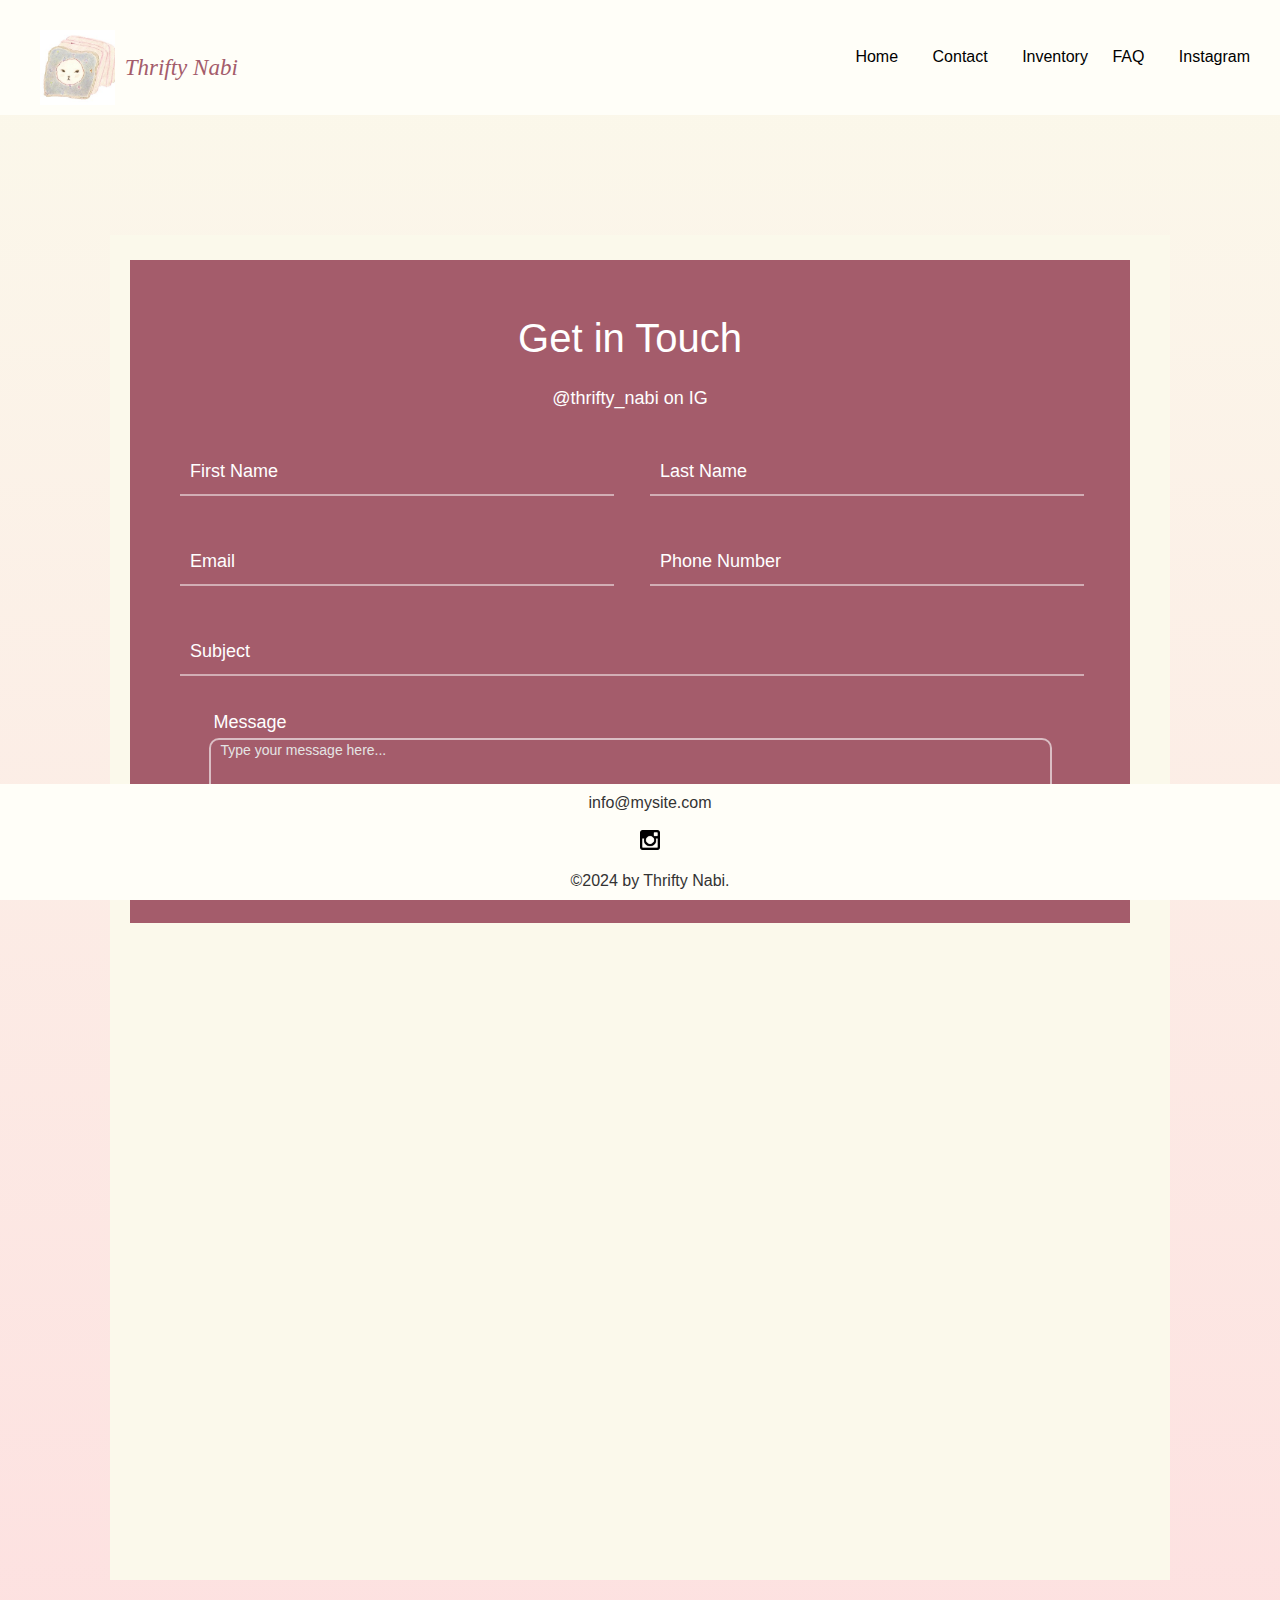
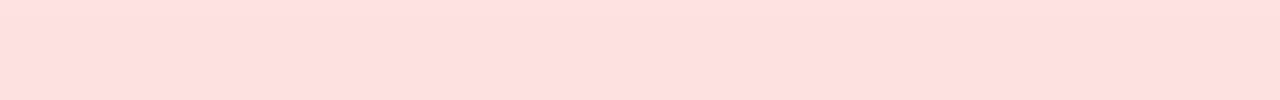
<file: contact.html>
<!DOCTYPE html>
<html lang="en">
    <head>
        <meta charset="UTF-8">
        <meta name="viewport" content="width=device-width, initial-scale=1.0">
        <link rel="stylesheet" href="style.css">
        <title>Programming</title>
      </head>
      <body>
        <header>
          <div class="logo-container">
            <img src= "photos/logowobg.jpg" alt="Logo" class="logo-image">
            <span class="logo-text"><i>Thrifty Nabi</i></span>
          </div>
      
          <div class="navigation">
            <a href="main_page.html" class="nav-item">Home</a>
            <a href="contact.html" class="nav-item">Contact</a>
            <div class="dropdown">
              <button class="dropbtn nav-item">Inventory</button>
              <div class="dropdown-content">
                <a href="inventory.html">All Items</a>
                <a href="mens.html">Mens Category</a>
                <a href="women.html">Womens Category</a>
                <a href="accessories.html">Accessories</a>
              </div>
            </div>
            <a href="FAQ.html" class="nav-item">FAQ</a>
            <a href="https://www.instagram.com/thrifty_nabi/" target="_blank" class="nav-item">Instagram</a>
          </div>
        </header>

    <main>
        <section class="container">
            
            <!--Edit the mailto if desired thanks-->
            <form method="post" action="mailto:csrdelacruz@mymail.mapua.edu.ph" autocomplete="on">
                <h1>Get in Touch</h1>
                <p style="text-align: center;">@thrifty_nabi on IG</p>
                <section class="formrow">
                    <div class="personal">
                        <input type="text" required name="first name" size=15  maxlength="30">
                         <label>First Name</label>
                    </div>
                    <div class="personal">
                         <input type="text" required name="last name" size=15  maxlength="30">
                        <label>Last Name</label>
                    </div>
                </section>
                <section class="formrow">
                    <div class="personal">
                        <input type="email" required name="username" size=15  maxlength="30">
                        <label>Email</label>
                    </div>
                    <div class="personal">
                        <input type="number" required name="phonenumber" size=11  maxlength="13">
                        <label>Phone Number</label>
                    </div>
                </section> 
                <section class="formrow">
                    <div class="personal">
                        <input type="text" required name="subject" size=15  maxlength="30">
                         <label>Subject</label>
                    </div>
                </section>
                <section class="formrow">
                    <div class="lastrow">
                        <p>Message</p>
                        <textarea rows=5   cols=100 id="suggest" placeholder="Type your message here..."></textarea>
                    </div>
                </section>
                <div class="final">
                    <input type="submit" value="Submit" class="submit">
                    <input type="reset" value="Reset" class="submit"> 
                </div> 
            </form>
            
            <br>
            <br>

            <div class="map">
                <iframe src="https://www.google.com/maps/embed?pb=!1m18!1m12!1m3!1d3861.5718178410852!2d121.01244627510555!3d14.566461385915861!2m3!1f0!2f0!3f0!3m2!1i1024!2i768!4f13.1!3m3!1m2!1s0x3397c9080e6f2abd%3A0x1d5b9be15aad02!2sMap%C3%BAa%20University%20Makati!5e0!3m2!1sen!2sph!4v1706626085485!5m2!1sen!2sph" width="600" height="600" style="border:0;" allowfullscreen="" loading="lazy" referrerpolicy="no-referrer-when-downgrade"></iframe>
            </div>
        </section>
            
            
            
    </main>

    <footer>
        info@mysite.com
        <br>
        <br>
        <a href="https://www.instagram.com/thrifty_nabi/" target="_blank" class="nav-item"><img src="photos/instagram.png" alt="instagram" style="width:20px;height:20px;"></a>
        <br>
        <br>
        ©2024 by Thrifty Nabi.
    </footer>
</body>
</html>
</file>
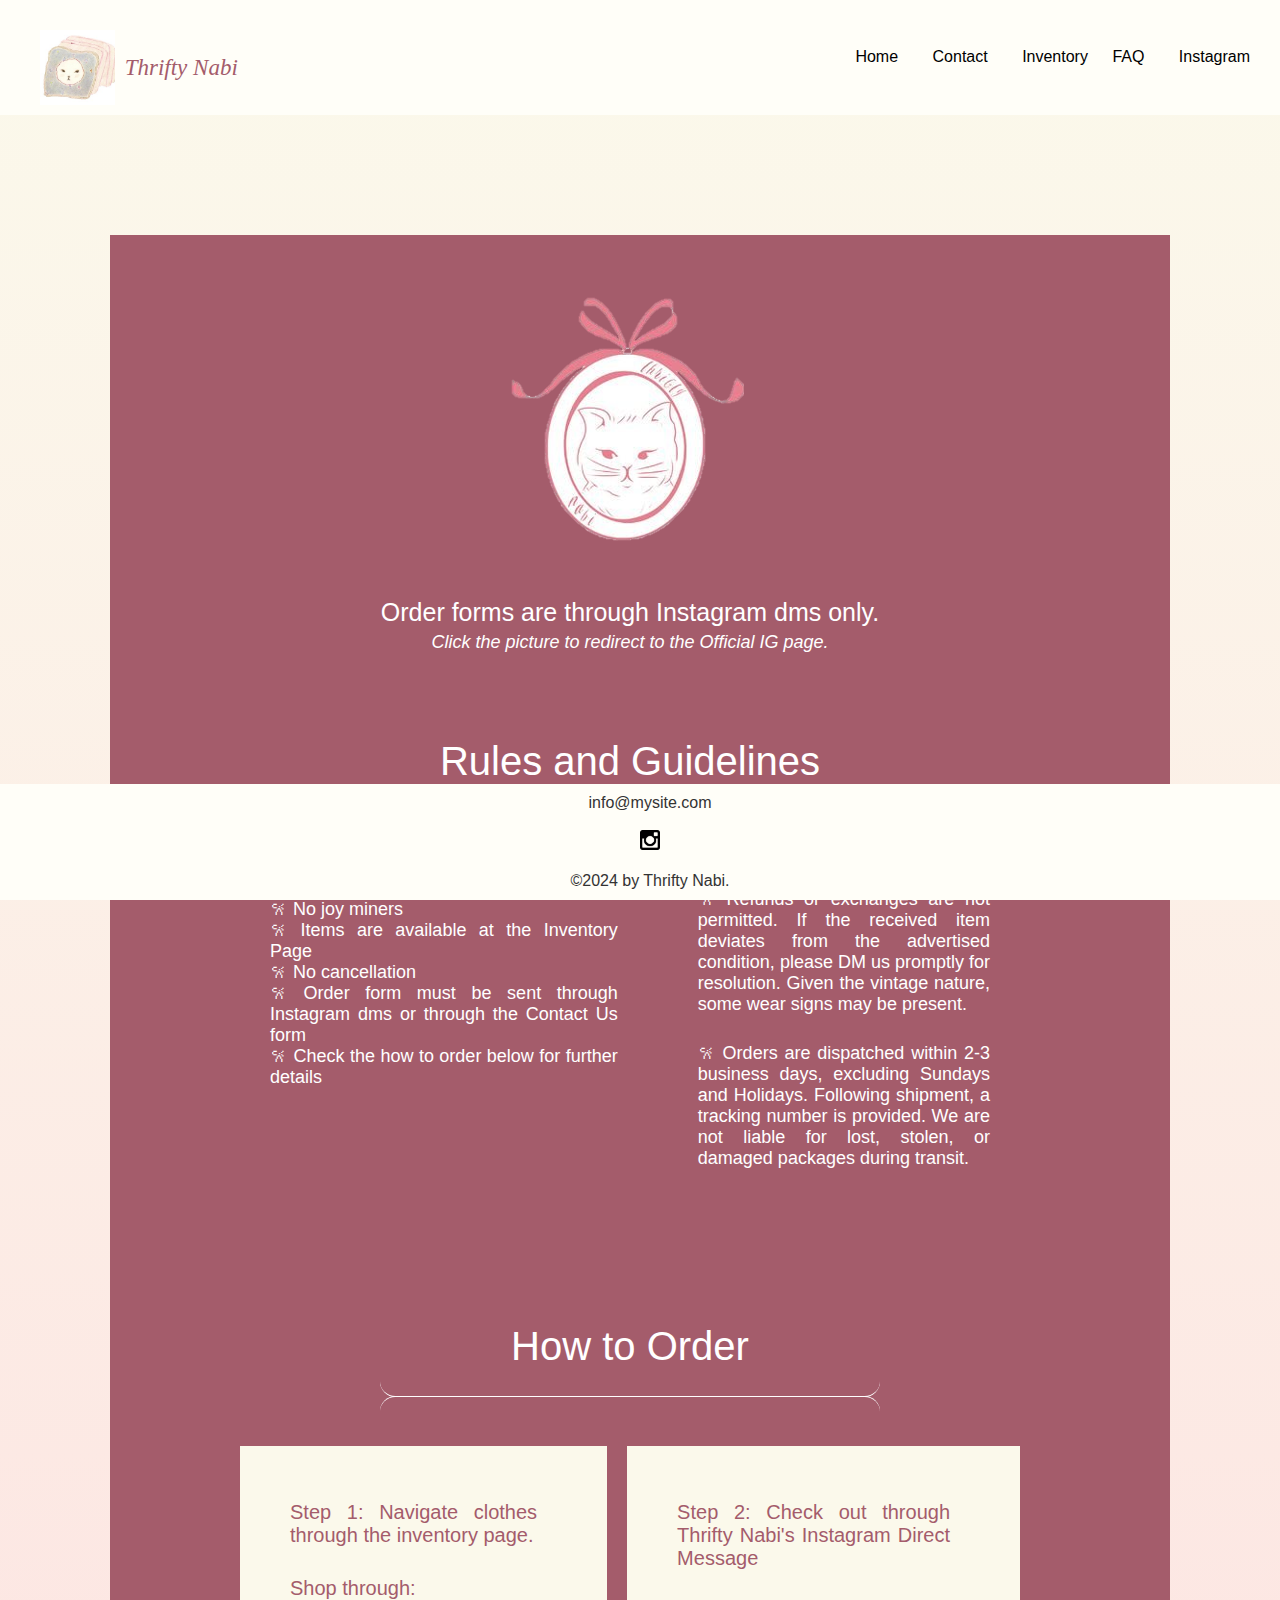
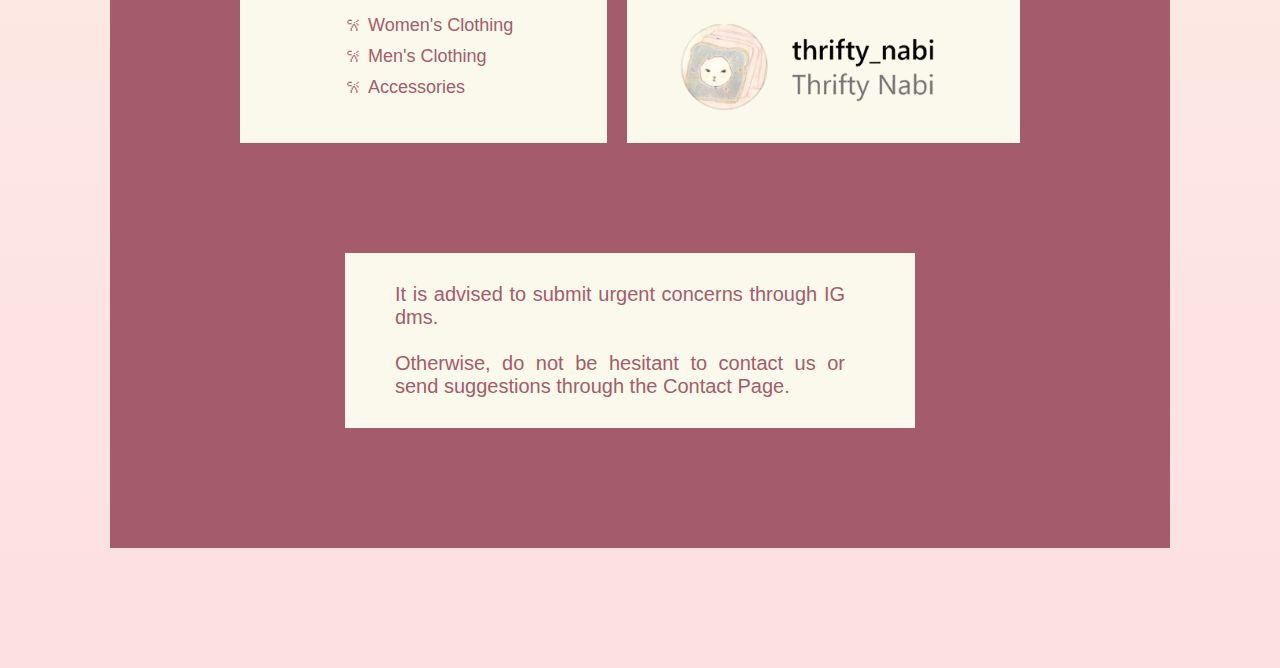
<file: FAQ.html>
<!DOCTYPE html>
<html lang="en">
<head>
    <meta charset="UTF-8">
    <meta name="viewport" content="width=device-width, initial-scale=1.0">
    <link rel="stylesheet" href="style.css">

    <title>Thrifty Nabi</title>
    <head>
        <meta charset="UTF-8">
        <meta name="viewport" content="width=device-width, initial-scale=1.0">
        <link rel="stylesheet" href="style.css">
        <title>Navigation Bar</title>
      </head>
      <body>
        <header>
          <div class="logo-container">
            <img src= "photos/logowobg.jpg" alt="Logo" class="logo-image">
            <span class="logo-text"><i>Thrifty Nabi</i></span>
          </div>
      
          <div class="navigation">
            <a href="main_page.html" class="nav-item">Home</a>
            <a href="contact.html" class="nav-item">Contact</a>
            <div class="dropdown">
              <button class="dropbtn nav-item">Inventory</button>
              <div class="dropdown-content">
                <a href="inventory.html">All Items</a>
                <a href="mens.html">Mens Category</a>
                <a href="women.html">Womens Category</a>
                <a href="accessories.html">Accessories</a>
              </div>
            </div>
            <a href="FAQ.html" class="nav-item">FAQ</a>
            <a href="https://www.instagram.com/thrifty_nabi/" target="_blank" class="nav-item">Instagram</a>
          </div>
        </header>

        <main>
          <section class="container2">
              <div>
                  <a href="https://www.instagram.com/thrifty_nabi/" target="_blank"><img src="photos/watermark.png" alt="Instagram Page" id="imgan"></a>
                  <p style="text-align: center; font-size: 25px; margin-bottom: 0;">Order forms are through Instagram dms only.</p>
                  <p style="text-align: center; margin-top: 5px;"><i>Click the picture to redirect to the Official IG page.</i></p>
              </div>
  
              <br>
              <br>
  
              <h1>Rules and Guidelines</h1>
              <hr>
              <section class="rules">
                  <div>
                      <ul>
                          <li>𐙚 No joy miners</li>
                          <li>𐙚 Items are available at the Inventory Page</li>
                          <li>𐙚 No cancellation</li>
                          <li>𐙚 Order form must be sent through Instagram dms or through the Contact Us form</li>
                          <li>𐙚 Check the how to order below for further details</li>
                      </ul>
                  </div>
                  <div>
                      <p>𐙚 Refunds or exchanges are not permitted. If the received item deviates from the advertised condition, please DM us promptly for resolution. Given the vintage nature, some wear signs may be present.</p>
                      <p>𐙚 Orders are dispatched within 2-3 business days, excluding Sundays and Holidays. Following shipment, a tracking number is provided. We are not liable for lost, stolen, or damaged packages during transit.</p>
                  </div>
              </section>
  
              <h1>How to Order</h1>
              <hr>
              <section class="rules">
                <div class="container">
                  <p>Step 1: Navigate clothes through the inventory page.</p>
                  <p>Shop through:</p>  
                  <ul class="container">
                      <li><a href="women.html">𐙚 Women's Clothing</a></li>
                      <li><a href="mens.html">𐙚 Men's Clothing</a> </li>
                      <li><a href="accessories.html">𐙚 Accessories</a></li>
                  </ul>
                </div>
                <div class="container">
                  <p>Step 2: Check out through Thrifty Nabi's Instagram Direct Message</p>
                  <br>
                  <a href="https://www.instagram.com/thrifty_nabi/" target="_blank"><img src="photos/IG page.png" id="ig"></a> 
                </div>
              </section>
              <section class="rules">
                <div class="container" style="margin-top: 0; padding-top: 0;">
                  <p>It is advised to submit urgent concerns through IG dms.
                    <br>
                    <br>
                    Otherwise, do not be hesitant to contact us or send suggestions through the <a href="contact.html" class="contact">Contact Page.</a>
                  </p>
                </div>
              </section>
              

                  
          </section>
          
      </main>

    <footer>
        info@mysite.com
        <br>
        <br>
        <a href="https://www.instagram.com/thrifty_nabi/" target="_blank" class="nav-item"><img src="photos/instagram.png" alt="instagram" style="width:20px;height:20px;"></a>
        <br>
        <br>
        ©2024 by Thrifty Nabi.
    </footer>
</body>
</html>
</file>
<file: style.css>
body {
    display: grid;
    grid-template-columns: 1fr;
    margin: 0;
    position: relative;
    margin-top: 60px;
  }
  
  .logo-container {
    display: flex;
    align-items: center;
    justify-content: flex-start;
    text-align: left;
    position: relative;
    margin-top: 20px;
    margin-left: 30px;
  }
  
  .logo-image {
    width: 20%;
    height: auto;
    object-fit: cover;
    margin-right: 10px;
  }
  
  .logo-text {
    font-size: 1.44em;
    color: #a45c6b;
    font-family: serif, sans-serif;
  }
  
  .navigation a {
    color: black;
    text-decoration: none;
    margin-right: 10px;
    padding: 5px 10px;
    transition: background-color 0.3s;
    border-radius: 5px;
    background-color: transparent;
    position: relative;
  }
  
  .navigation a:hover {
    background-color: rgba(0, 0, 0, 0.2);
    color: white;
  }

  .dropbtn {
    background-color: #fffef8;
    color: black;
    padding: 5px 10px;
    font-size: 16px;
    border: none;
  }

  .dropdown {
    position: relative;
    display: inline-block;
    
  }
  
  .dropdown-content {
    display: none;
    position: absolute;
    background-color: #f1f1f1;
    min-width: 160px;
    box-shadow: 0px 8px 16px 0px rgba(0,0,0,0.2);
    z-index: 1;
  }

  .dropdown-content a {
    color: black;
    padding: 5px 10px;
    text-decoration: none;
    display: block;
  }

  .dropdown-content a:hover {background-color: #ddd;}

  .dropdown:hover .dropdown-content {display: block;}

  .dropdown:hover .dropbtn {background-color: rgba(0,0,0,0.2);}
 
  body::before {
    content: '';
    position: absolute;
    top: 0;
    left: 0;
    right: 0;
    height: 10px;
    background-color: #800080;
    z-index: -1;
  }
  
  .image-container {
    display: flex;
    justify-content: center;
    margin-top: 100px;
  }
  
  .image {
    width: 100%;
    max-width: 500  px;
    height: auto;
  }

  .navbar {
    /* Add the purple line */
    border-top: 5px solid #a45c6b
    ;
  }



header {
  display: flex;
  justify-content: space-between;
  align-items: center;
  padding: 10px 0;
}

form {
    background-color: #A45C6B;
    color: white;
    padding: 30px;
}

.container {
    max-width: 1000px;
    background-color: #fbf9eb;
    padding: 25px 40px 10px 20px;
    margin: 20px auto;
    font-size: 18px;
}

.formrow {
       display: flex;
       align-items: center;
       justify-content: space-around;
       min-height: 10vh;
}

.personal {
    width: 100%;
    height: 40px;
    margin: 5px 20px;
    position: relative;
  }

.personal input {
    display: block;
    width: 100%;
    height: 100%;
    border: none;
    font-size: 17px;
    background-color: #A45C6B;
    color: #fbf9eb;
    border-bottom: 2px solid rgba(255, 255, 255, 0.5);
  }

.personal label {
    position: absolute;
    pointer-events: none;
    bottom: 10px;
    left: 10px;
    transition: all 0.3s ease;
  }

.personal input:focus ~ label, .personal input:valid ~ label {
    transform: translateY(-30px);
}

.lastrow {
    display: grid;
    padding: 10px; 
}

.lastrow p {
    margin: 5px;
}

textarea {
    font-family: 'Segoe UI', Tahoma, Geneva, Verdana, sans-serif;
    font-size: 14px;
    background-color: #A45C6B;
    border: 2px solid rgba(255, 255, 255, 0.6);
    border-radius: 10px;
    color: #fbf9eb;
    padding-left: 10px;
}

textarea::placeholder {
    color: #e4e4e4;
    margin-left: 10px;
}

.submit  {
    appearance: none;
    font-size: 15px;
    background-color: #fbf9eb;
    font-family: Playfair Display;
    border: none;
    color: #A45C6B;
    padding: 15px 20px;
    text-decoration: none;
    margin: 5px 20px;
    width: 125px;
    cursor: pointer;
    position: relative;
    border-radius: 40px;
}

input[type="submit"]:hover {
    background-color: #D6A0AD;
    color: #fbf9eb;
}

input[type="reset"]:hover {
    background-color: #D6A0AD;
    color: #fbf9eb;
}

.final {
    text-align: center;
}

.map {
    text-align: center;
}

footer {
    background-color: #fffef8;
    padding: 10px;
    text-align: center;
    position: fixed;
    bottom: 0;
    width: 100%;
}

body {
  margin: 0;
  font-family: Playfair Display, 'Arial', sans-serif;
  background: linear-gradient(to bottom, #fbf9eb, #fde0e0);
  color: #333;
}

header {
  background-color: #fffef8;
  padding: 10px;
  display: flex;
  justify-content: space-between;
  align-items: left;
  font-family: 'Arial', sans-serif;
}


#instagram-icon {
  width: 30px; /* Adjust as needed */
  height: 30px; /* Adjust as needed */
}

main {
  text-align: center;
  padding: 20px;
  margin: 80px 20px; /* Adjust as needed */
}

main h3 {
  text-align: justify;
}

main p {
  text-align: justify;
}

main h1 {
  font-weight: normal;
  font-size: 40px;
}

form {
  background-color: #A45C6B;
  color: white;
  padding: 30px;
}

.container {
  max-width: 1000px;
  background-color: #fbf9eb;
  padding: 25px 40px 10px 20px;
  margin: 20px auto;
  font-size: 18px;
}

.formrow {
     display: flex;
     align-items: center;
     justify-content: space-around;
     min-height: 10vh;
}

.personal {
  width: 100%;
  height: 40px;
  margin: 5px 20px;
  position: relative;
}

.personal input {
  display: block;
  width: 100%;
  height: 100%;
  border: none;
  font-size: 17px;
  background-color: #A45C6B;
  color: #fbf9eb;
  border-bottom: 2px solid rgba(255, 255, 255, 0.5);
}

.personal label {
  position: absolute;
  pointer-events: none;
  bottom: 10px;
  left: 10px;
  transition: all 0.3s ease;
}

.personal input:focus ~ label, .personal input:valid ~ label {
  transform: translateY(-30px);
}

.lastrow {
  display: grid;
  padding: 10px; 
}

.lastrow p {
  margin: 5px;
}

textarea {
  font-family: 'Segoe UI', Tahoma, Geneva, Verdana, sans-serif;
  font-size: 14px;
  background-color: #A45C6B;
  border: 2px solid rgba(255, 255, 255, 0.6);
  border-radius: 10px;
  color: #fbf9eb;
  padding-left: 10px;
}

textarea::placeholder {
  color: #e4e4e4;
  margin-left: 10px;
}

.submit  {
  appearance: none;
  font-size: 15px;
  background-color: #fbf9eb;
  font-family: Playfair Display;
  border: none;
  color: #A45C6B;
  padding: 15px 20px;
  text-decoration: none;
  margin: 5px 20px;
  width: 125px;
  cursor: pointer;
  position: relative;
  border-radius: 40px;
}

input[type="submit"]:hover {
  background-color: #D6A0AD;
  color: #fbf9eb;
}

input[type="reset"]:hover {
  background-color: #D6A0AD;
  color: #fbf9eb;
}

.final {
  text-align: center;
}

.map {
  text-align: center;
}

footer {
  background-color: #fffef8;
  padding: 10px;
  text-align: center;
  position: fixed;
  bottom: 0;
  width: 100%;
}




.glide {
  overflow: hidden;
  position: relative;
}

.glide__track {
  transition: transform 0.5s;
}

.glide__slides {
  display: flex;
}

.glide__slide {
  flex: 0 0 auto;
  width: 100%;
  margin-right: 20px;
  border-radius: 8px;
  overflow: hidden;
}

.glide__slide img {
  max-width: 100%;
  height: auto;
  border-radius: 8px;
}
.glide-container {
  width: 100%;
  max-width: 1400px;
  margin: 20px auto;
  margin-top: 50px; /* Add this line */

}

.title-container {
  background-color: #a45c6b
  ;
  padding: 10px;
  text-align: center;
}

.title {
  color: white;
  font-size: 2rem;
  font-weight: bold;
  font-family: 'Roboto', sans-serif; /* Change this to a fancy font */
}

.container3 {
  position: relative;
}

  .slidesGal {
  display: none;
  }

  .prev, .next {
  cursor: pointer;
  position: absolute;
  top: 40%;
  width: auto;
  padding: 16px;
  margin-top: -50px;
  color: white;
  font-weight: bold;
  font-size: 20px;
  border-radius: 0 3px 3px 0;
  user-select: none;
  -webkit-user-select: none;
}

.next {
  right: 0;
  border-radius: 3px 0 0 3px;
}

.numbertext {
  color: #f2f2f2;
  font-size: 12px;
  padding: 8px 12px;
  position: absolute;
  top: 0;
}

.caption-container {
  text-align: center;
  background-color: #222;
  padding: 2px 16px;
  color: white;
}

.row:after {
  content: "";
  display: table;
  clear: both;
}

p.sale {
  text-align: center;
  margin: 0;
  padding-bottom: 7px;
  font-size: 30px;
}

.container4 {
  background-image: url(forgallery/bg.jpg);
  color: #A45C6B;
  text-align: center;
  font-size: 27px;
  max-width: 400px;
  padding: 100px;
  margin-left: 500px;
  margin-right: 500px;
}

#container-sale {
  width: 96%;
  margin-top: 0;
  margin-bottom: 0;
  max-width: 100%;
}

#container-shop {
  background-image: url(forgallery/Picture12.png);
  background-size: cover;
  width: 96%;
  max-width: 100%;
}

#container-rules {
  background-image: url(forgallery/Picture18.png);
  background-size: cover;
  width: 96%;
  max-width: 100%;
}


.contact{
  color: #A45C6B;
  text-decoration: none;
}

.submit:hover {
    background-color: #D6A0AD;
    color: #fbf9eb;
}
.container2 {
  max-width: 1000px;
  background-color: #A45C6B;
  color: white;
  padding: 25px 40px 10px 20px;
  margin: 20px auto;
  font-size: 18px;
}

div.container {
  font-size: 20px;
  color: #A45C6B;
}

ul.container {
  margin-left: 50px;
  margin-top: -30px;
}

ul.container li {
  padding: 5px;
}

ul.container li a, .contact{
  color: #A45C6B;
  text-decoration: none;
}

ul.container li a:hover, .contact:hover{
  color: #A45C6B;
  text-decoration: none;
  font-weight: bold;
  padding: 5px;
  border-radius: 5px;
  background-color: #D6A0AD;
  color: white;
}

#ig:hover {
  background-color: #D6A0AD;
  border-radius: 60px;
}

.rules {
  display: flex;
  justify-content: space-evenly;
  padding: 100px;
  padding-top: 0px;
}

.rules div {
  margin: 10px;
  max-width: 510px;
}

.rules img {
  max-width: 300px;
  margin: 0;
  border: none;
}

.rules p {
  text-align: justify;
  max-width: 510px;
  padding-left: 30px;
  padding-right: 30px;
  padding-top: 10px;
}

.rules ul {
  list-style-type: none;
  padding-left: 30px;
  padding-right: 30px;
  padding-top: 20px;
  text-align: justify;
  max-width: 600px;
}

@media (max-width: 800px) {
.rules {
  flex-direction: column;
}}

hr {
  overflow: visible; 
  height: 30px;
  width: 500px;
  border-style: solid;
  border-color: white;
  border-width: 1px 0 0 0;
  border-radius: 20px;
  }

  hr:before { 
  display: block;
  content: "";
  height: 30px;
  width: 500px;
  margin-top: -31px;
  border-style: solid;
  border-color: white;
  border-width: 0 0 1px 0;
  border-radius: 20px;
  }

  #imgan {
  animation: hithere 2s ease;
  animation-iteration-count: 2;
  }

  @keyframes hithere {
  30% { transform: scale(1.2); }
  40%, 60% { transform: rotate(-20deg) scale(1.2); }
  50% { transform: rotate(20deg) scale(1.2); }
  70% { transform: rotate(0deg) scale(1.2); }
  100% { transform: scale(1); }
  }

  #imgan:hover {
  animation: hithere 2s ease-in infinite;
  animation-delay: 2s;
  }

  @keyframes hithere {
  20% { transform: scale(1); }
  40% { transform: scale(1.2); }
  40%, 60% { transform: rotate(-20deg) scale(1.2); }
  50% { transform: rotate(20deg) scale(1.2); }
  70% { transform: rotate(0deg) scale(1.2); }
  100% { transform: scale(1); }
  }
</file>
